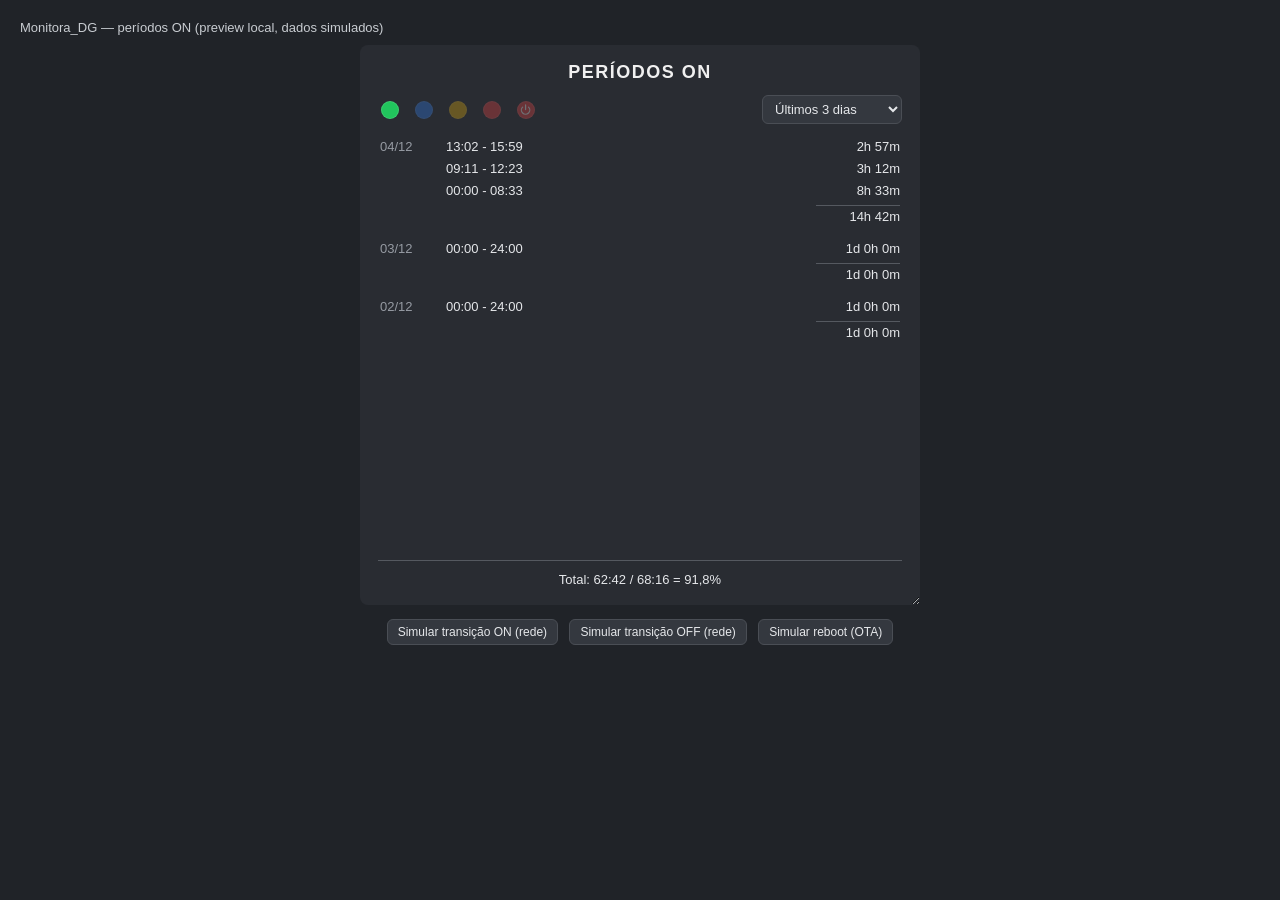
<file: preview.html>
<!doctype html>
<html lang="pt-BR">
<head>
<meta charset="utf-8">
<meta name="viewport" content="width=device-width, initial-scale=1">
<title>Monitora_DG — períodos ON (preview local)</title>
<style>
html,body{margin:0;min-height:100%;background:#202328;color:#eee;font-family:Inter,Arial,sans-serif}
body{padding:20px;box-sizing:border-box}
.preview-header{margin:0 0 10px;font-size:13px;color:#c8ccd1}
#widget{width:min(100%,560px);height:560px;margin:auto;resize:vertical;overflow:auto;border-radius:8px}
.preview-tools{margin:14px 0 0;font-size:12px;color:#c8ccd1;text-align:center}
.preview-tools button{font:inherit;margin:0 4px;padding:5px 10px;border-radius:6px;border:1px solid #4a4e55;background:#34383f;color:#e5e7ea;cursor:pointer}
.preview-tools button:hover{background:#3d424a}
</style>
<link rel="stylesheet" href="style.css">
</head>
<body>
<div class="preview-header">Monitora_DG — períodos ON (preview local, dados simulados)</div>
<div id="widget"></div>

<div class="preview-tools">
    <button id="btnOn" type="button">Simular transição ON (rede)</button>
    <button id="btnOff" type="button">Simular transição OFF (rede)</button>
    <button id="btnReboot" type="button">Simular reboot (OTA)</button>
</div>

<script>
const container = document.getElementById('widget');
window.container = container;

const H = 3600000;
const MIN = 60000;
const ID = '7e62cc00-c0df-11f1-8ef7-dd61fc2d324e';

// Meia-noite local de hoje.
const t0 = (() => { const d = new Date(); d.setHours(0, 0, 0, 0); return d.getTime(); })();

// Séries históricas simuladas (mesmo formato de /values/timeseries).
// rede_disponivel reproduz o exemplo do enunciado:
//   anteontem e ontem ON o dia inteiro;
//   hoje 00:00-08:33, 09:11-12:23 e 13:02-15:59.
const seriesByKey = {
    rede_disponivel: [
        { ts: t0 - 48 * H, value: '1' },
        { ts: t0 + 8 * H + 33 * MIN, value: '0' },
        { ts: t0 + 9 * H + 11 * MIN, value: '1' },
        { ts: t0 + 12 * H + 23 * MIN, value: '0' },
        { ts: t0 + 13 * H + 2 * MIN, value: '1' },
        { ts: t0 + 15 * H + 59 * MIN, value: '0' }
    ],
    alimentacao_rede: [
        { ts: t0 - 24 * H, value: '1' },
        { ts: t0 - 20 * H, value: '0' },
        { ts: t0 + 7 * H, value: '1' },
        { ts: t0 + 9 * H, value: '0' }
    ],
    alimentacao_offgrid: [
        { ts: t0 - 26 * H, value: '1' },
        { ts: t0 - 20 * H, value: '0' },
        { ts: t0 + 10 * H, value: '1' },
        { ts: t0 + 11 * H + 30 * MIN, value: '0' }
    ],
    alimentacao_gerador: [
        { ts: t0 - 48 * H, value: '1' },
        { ts: t0 - 44 * H, value: '0' },
        { ts: t0 - 2 * H, value: '1' }
    ],
    // Reinícios (reboot_reason): Energização, Reset externo, Reinício
    // (/reboot), Watchdog e Atualização (/ota). Textos iguais aos do
    // programa Monitora_DG.
    reboot_reason: [
        { ts: t0 - 48 * H, value: '1' },                     // anteontem 00:00 - Energização
        { ts: t0 - 24 * H + 8 * H + 51 * MIN, value: '7' },  // ontem 08:51 - Reset externo
        { ts: t0 - 24 * H + 15 * H + 26 * MIN, value: '5' }, // ontem 15:26 - Reinício (/reboot)
        { ts: t0 + 6 * H + 20 * MIN, value: '4' },           // hoje 06:20 - Watchdog de software
        { ts: t0 + 9 * H, value: '2' },                      // hoje 09:00 - Watchdog de hardware
        { ts: t0 + 10 * H + 5 * MIN, value: '9' }            // hoje 10:05 - Atualização (/ota)
    ]
};

function keyFromUrl(url) {
    const m = /keys=([^&]+)/.exec(url);
    return m ? decodeURIComponent(m[1]) : null;
}

let liveOnDataUpdated = null;

const ctx = {
    http: {
        get: url => ({
            subscribe: ok => {
                const k = keyFromUrl(url);
                ok(k ? { [k]: seriesByKey[k] || [] } : {});
                return { unsubscribe() {} };
            }
        })
    },
    subscriptionApi: {
        createSubscription: options => ({
            subscribe: fn => {
                if (options && options.callbacks) {
                    liveOnDataUpdated = options.callbacks.onDataUpdated;
                }
                fn({ id: 'preview-live', data: [] });
                return { unsubscribe() {} };
            }
        })
    },
    registerDestroyCallback: fn => { window.addEventListener('beforeunload', fn); }
};

// Simula uma transição ao vivo do estado rede_disponivel.
function pushLive(ts, value) {
    if (typeof liveOnDataUpdated !== 'function') { return; }
    liveOnDataUpdated({
        data: [{
            dataKey: { name: 'rede_disponivel', type: 'timeseries' },
            datasource: { entityFilter: { singleEntity: { id: ID } } },
            data: [[ts, value]]
        }]
    });
}

document.getElementById('btnOn').addEventListener('click', () => pushLive(Date.now(), '1'));
document.getElementById('btnOff').addEventListener('click', () => pushLive(Date.now(), '0'));

// Simula um reinício ao vivo (reboot_reason) para o quinto botão.
function pushLiveReboot(ts, code) {
    if (typeof liveOnDataUpdated !== 'function') { return; }
    liveOnDataUpdated({
        data: [{
            dataKey: { name: 'reboot_reason', type: 'timeseries' },
            datasource: { entityFilter: { singleEntity: { id: ID } } },
            data: [[ts, code]]
        }]
    });
}

document.getElementById('btnReboot').addEventListener('click', () => pushLiveReboot(Date.now(), '9'));

fetch('index.html')
    .then(r => r.text())
    .then(html => {
        container.innerHTML = html;
        const s = document.createElement('script');
        s.src = 'script.js';
        document.body.appendChild(s);
    });
</script>
</body>
</html>
</file>
<file: style.css>
/* ============================================================
   WIDGET MONITORA_DG — PERÍODOS ON
   Mesma identidade visual dos widgets ENERGIA DO SÍTIO (1) e
   HISTÓRICO DE TRANSIÇÕES (2).
   ============================================================ */

.card {
    position: relative;
    width: 100%;
    height: 100%;
    box-sizing: border-box;
    padding: 16px 18px;
    background: #292c32;
    color: #eeeeee;
    font-family: Inter, Arial, sans-serif;
    overflow: hidden;
    display: flex;
    flex-direction: column;
}

.title {
    text-align: center;
    font-size: 18px;
    line-height: 22px;
    font-weight: 700;
    letter-spacing: 1.5px;
    color: #f0f0f0;
    margin-bottom: 12px;
}

/* ---------------- Controles (estados + período) ---------------- */

.controls {
    display: flex;
    flex-wrap: wrap;
    align-items: center;
    justify-content: space-between;
    gap: 8px 12px;
    margin-bottom: 12px;
}

.state-picker {
    display: flex;
    align-items: center;
    gap: 10px;
}

.state-btn {
    margin: 0;
    padding: 3px;
    border: 0;
    background: transparent;
    line-height: 0;
    cursor: pointer;
    border-radius: 50%;
    opacity: 0.32;
    transition: opacity 0.2s ease;
}

.state-btn:hover {
    opacity: 0.6;
}

.state-btn.active {
    opacity: 1;
}

.state-btn:focus-visible {
    outline: 2px solid #3182f6;
    outline-offset: 2px;
}

/* LED do estado: círculo preenchido (mesmo st-dot do widget 2). */
.st-dot {
    display: inline-block;
    width: 12px;
    height: 12px;
    border-radius: 50%;
    box-sizing: border-box;
    background: #686B70;
    box-shadow: inset 0 0 0 1px rgba(255,255,255,0.12);
    vertical-align: middle;
    margin-right: 6px;
}

.st-dot.st-green  { background: #21c55d; }
.st-dot.st-blue   { background: #3182f6; }
.st-dot.st-yellow { background: #eab308; }
.st-dot.st-red    { background: #ef4444; }
.st-dot.st-off    { background: #686B70; }

/* Quinto indicador: Power on / reinícios. Círculo vermelho (família do
   gerador) com o símbolo universal de Power, branco, em SVG inline. */
.st-dot.st-power {
    background: #ef4444;
    color: #ffffff;
    display: inline-flex;
    align-items: center;
    justify-content: center;
}

.st-dot.st-power svg {
    width: 62%;
    height: 62%;
    display: block;
}

.state-btn .st-dot {
    width: 18px;
    height: 18px;
    margin-right: 0;
}

.period-select {
    font-family: inherit;
    font-size: 13px;
    line-height: 18px;
    color: #e5e7ea;
    background: #34383f;
    border: 1px solid #4a4e55;
    border-radius: 6px;
    padding: 5px 8px;
    cursor: pointer;
}

.period-select:focus-visible {
    outline: 2px solid #3182f6;
    outline-offset: 1px;
}

/* ---------------- Tabela de períodos ---------------- */

.periods {
    flex: 1 1 auto;
    min-height: 0;
    overflow-y: auto;
    overflow-x: hidden;
    /* Barra de rolagem oculta VISUALMENTE, apenas neste container (o
       único que rola). A rolagem continua funcional pelo overflow-y. */
    scrollbar-width: none;     /* Firefox / Gecko */
    -ms-overflow-style: none;  /* Edge legado */
}

.periods::-webkit-scrollbar {
    display: none;             /* Chrome / Chromium / WebKit (ThingsBoard) */
}

.p-group + .p-group {
    margin-top: 10px;
}

.p-row {
    display: grid;
    grid-template-columns: 58px 1fr 84px;
    align-items: center;
    column-gap: 8px;
    padding: 2px 2px;
}

.p-date {
    font-size: 13px;
    line-height: 18px;
    color: #969ba3;
    white-space: nowrap;
}

.p-range {
    font-size: 13px;
    line-height: 18px;
    color: #e5e7ea;
    font-variant-numeric: tabular-nums;
    white-space: nowrap;
}

.p-dur {
    font-size: 13px;
    line-height: 18px;
    color: #e5e7ea;
    font-variant-numeric: tabular-nums;
    text-align: right;
    white-space: nowrap;
}

/* Totalização do dia, separada visualmente das linhas de períodos. */
.p-sum {
    margin-top: 1px;
}

.p-sum .p-val {
    font-size: 13px;
    line-height: 18px;
    color: #e5e7ea;
    font-variant-numeric: tabular-nums;
    text-align: right;
    white-space: nowrap;
    border-top: 1px solid #555960;
    padding-top: 2px;
}

/* Modo Power on: DATA | HORA | MOTIVO. Reusa a estrutura de .p-row
   (mesmas três colunas), apenas com larguras adequadas ao motivo. */
.p-row.rb-row {
    grid-template-columns: 52px 58px 1fr;
}

.rb-reason {
    font-size: 13px;
    line-height: 18px;
    color: #e5e7ea;
    white-space: nowrap;
    overflow: hidden;
    text-overflow: ellipsis;
}

/* Totalização mensal (Este ano / Ano passado / Desde o início). */
.m-row {
    display: grid;
    grid-template-columns: 1fr 66px;
    align-items: center;
    column-gap: 8px;
    padding: 2px 2px;
}

.m-label {
    font-size: 13px;
    line-height: 18px;
    color: #e5e7ea;
}

.m-val {
    font-size: 13px;
    line-height: 18px;
    color: #e5e7ea;
    font-variant-numeric: tabular-nums;
    text-align: right;
    white-space: nowrap;
}

.periods-empty {
    padding: 10px 2px;
    font-size: 13px;
    color: #969ba3;
}

/* ---------------- Total geral ---------------- */

.grand-total {
    margin-top: 12px;
    padding-top: 10px;
    border-top: 1px solid #555960;
    text-align: center;
    font-size: 13px;
    line-height: 18px;
    color: #e5e7ea;
    font-variant-numeric: tabular-nums;
}

.grand-total:empty {
    display: none;
}

/* ============================================================
   RESPONSIVIDADE
   ============================================================ */

@media (max-width: 480px) {
    .card {
        padding: 12px 12px;
    }

    .title {
        font-size: 16px;
        line-height: 20px;
        margin-bottom: 10px;
    }

    .controls {
        margin-bottom: 10px;
    }

    .state-btn .st-dot {
        width: 16px;
        height: 16px;
    }

    .period-select {
        font-size: 12px;
        line-height: 16px;
        padding: 4px 6px;
    }

    .p-row {
        grid-template-columns: 52px 1fr 74px;
        column-gap: 6px;
    }

    .p-row.rb-row {
        grid-template-columns: 48px 52px 1fr;
    }

    .m-row {
        grid-template-columns: 1fr 58px;
        column-gap: 6px;
    }

    .p-date,
    .p-range,
    .p-dur,
    .p-sum .p-val,
    .rb-reason,
    .m-label,
    .m-val,
    .grand-total {
        font-size: 12px;
        line-height: 16px;
    }
}
</file>
